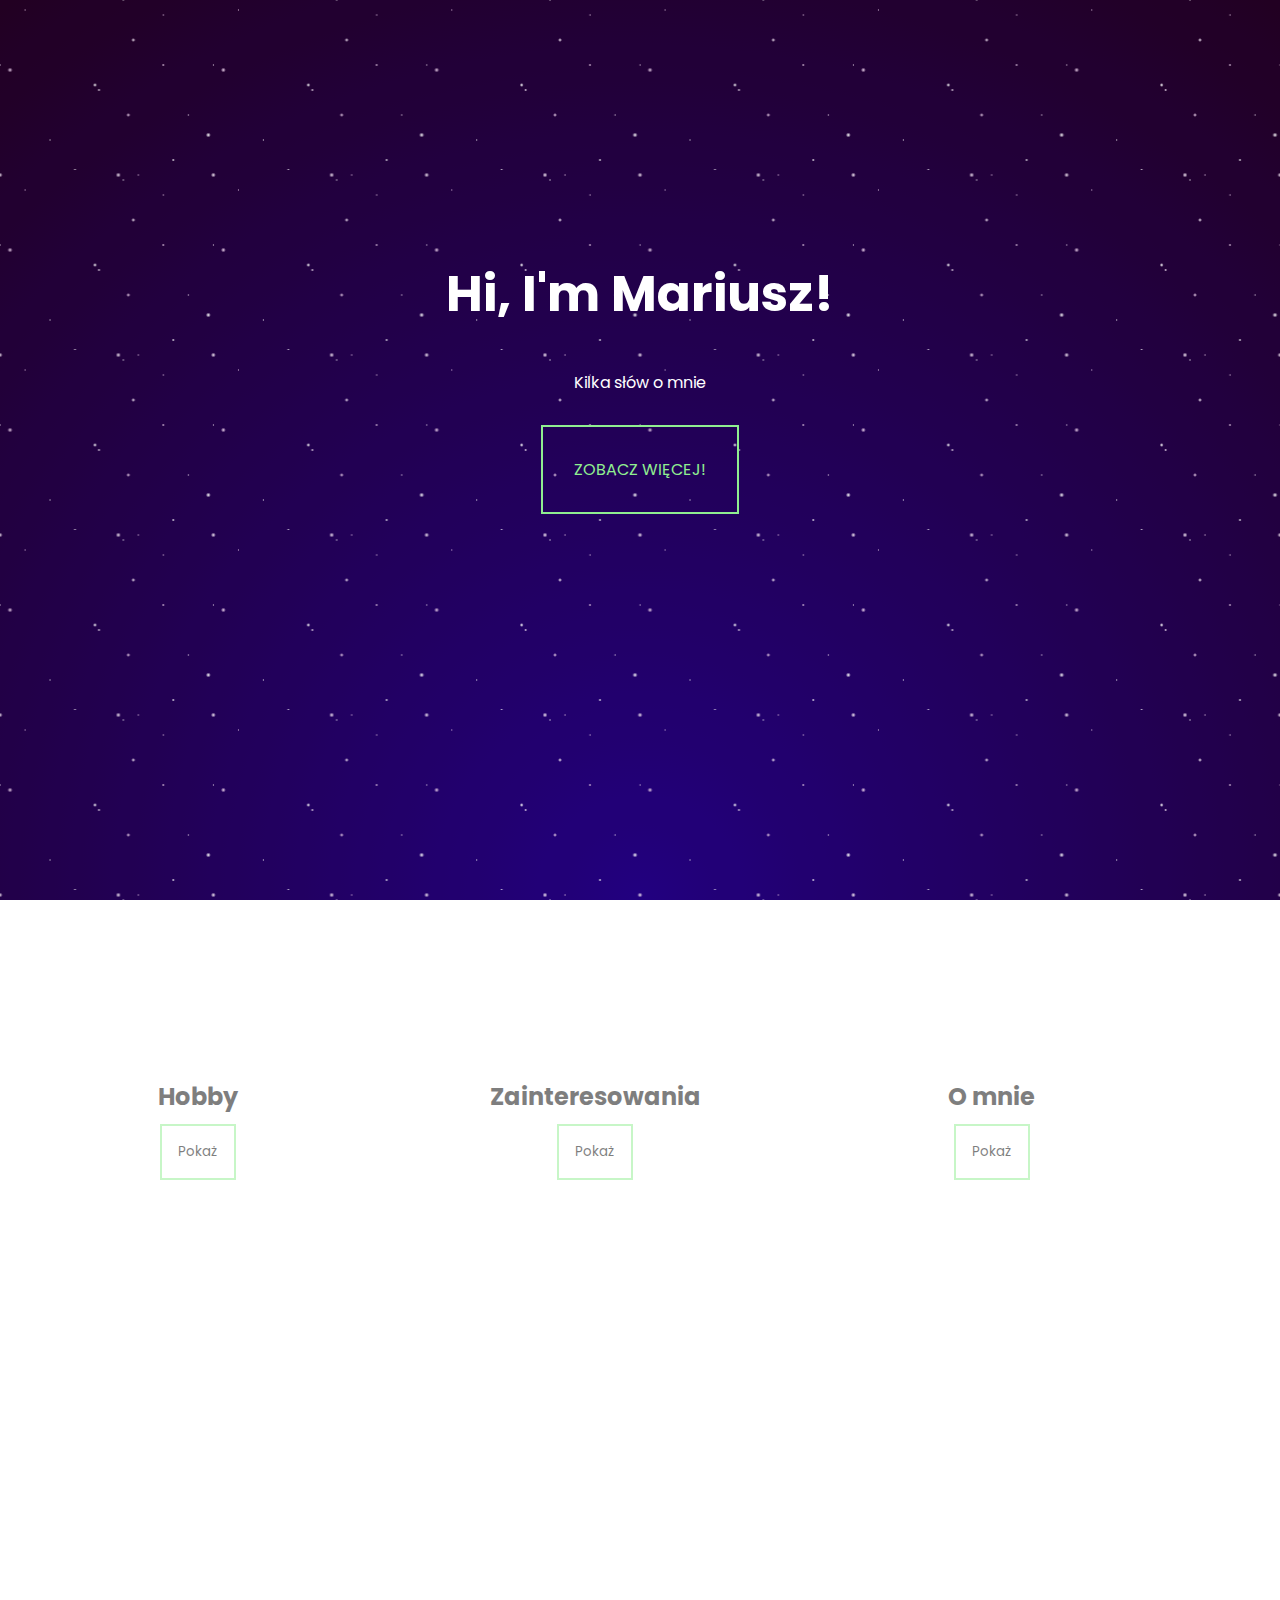
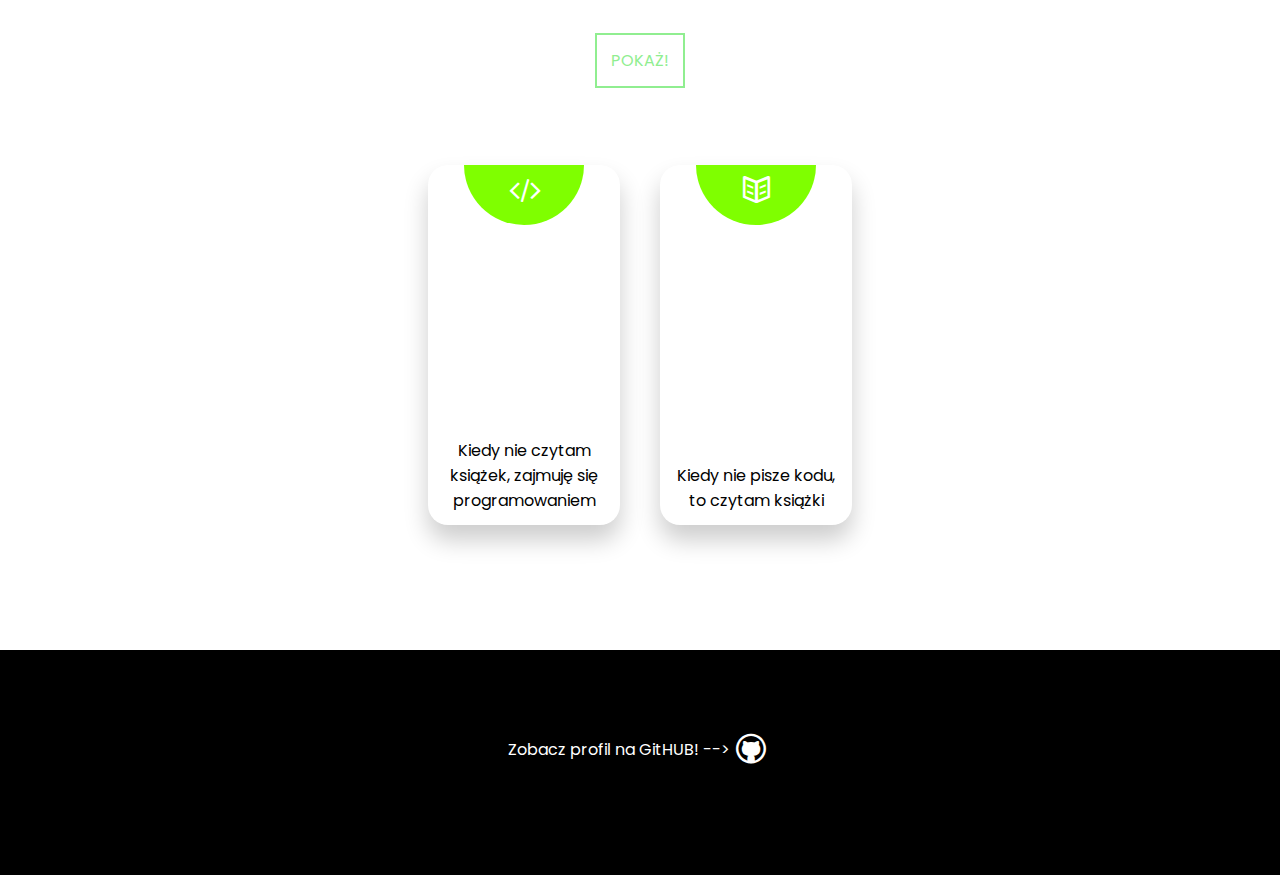
<file: index.html>
<!DOCTYPE html>
<html lang="pl">

<head>
    <meta charset="UTF-8">
    <meta http-equiv="X-UA-Compatible" content="IE=edge">
    <meta name="viewport" content="width=device-width, initial-scale=1.0">
    <link rel="stylesheet" href="style.css">
    <link rel="stylesheet" href="fontello-900e8390/css/fontello.css">
    <script src="main.js" defer></script>
    <title>About Me</title>
</head>

<body>
    <main>
        <div class="space stars1"></div>
        <div class="space stars2"></div>
        <div class="space stars3"></div>
        <header id="header">
            <nav></nav>
            <div id="content">
                <h1>Hi, I'm Mariusz!</h1>
                <p>Kilka słów o mnie</p>

                <a href="#section" class="btn">Zobacz więcej!</a>
            </div>
            <footer id="headerFooter"></footer>
        </header>
        <section id="section">
            <div id="articles">
                <article class="article" id="hobby">
                    <h2>Hobby</h2>
                    <button type="button" class="btnArticle" id="btnArticleHobby">Pokaż</button>
                </article>
                <article class="article" id="interesting">
                    <h2>Zainteresowania</h2>
                    <button type="button" class="btnArticle" id="btnArticleInteresting">Pokaż</button>
                </article>
                <article class="article" id="aboutme">
                    <h2>O mnie</h2>
                    <button type="button" class="btnArticle" id="btnArticleAboutMe">Pokaż</button>
                </article>
            </div>
        </section>
        <section id="secondSection">
            <div></div>
            <div id="projectsContent">
                <h2>Projekty</h2>
                <p>Kilka słów o projektach nad którymi pracuję.</p>
                <a href="https://mariojey.github.io/my_work/" class="btn" type="button">Pokaż!</a>
            </div>
        </section>
        <section id="cardsContainer">
            <h2>Mój cykl dnia:</h2>
            <div id="cards">
                <div class="card">
                    <div class="icon">
                        <i class="icon-code"></i>
                    </div>
                    <div class="content">
                        <p>Kiedy nie czytam książek, zajmuję się programowaniem</p>
                    </div>
                </div>
                <div class="card">
                    <div class="icon">
                        <i class="icon-book-open"></i>
                    </div>
                    <div class="content">
                        <p>Kiedy nie pisze kodu, to czytam książki</p>
                    </div>
                </div>
            </div>
        </section>
        <section id="findMe">
            <div id="text">Zobacz profil na GitHUB! --></div>
            <div id="gitHUB">
                <button type="button" class="hrefGit">
                    <a href="https://github.com/Mariojey" target="_blank"><i class="icon-github-circled"></i></a>
                </button>
            </div>
        </section>
        <footer>
        </footer>
    </main>

</body>

</html>
</file>
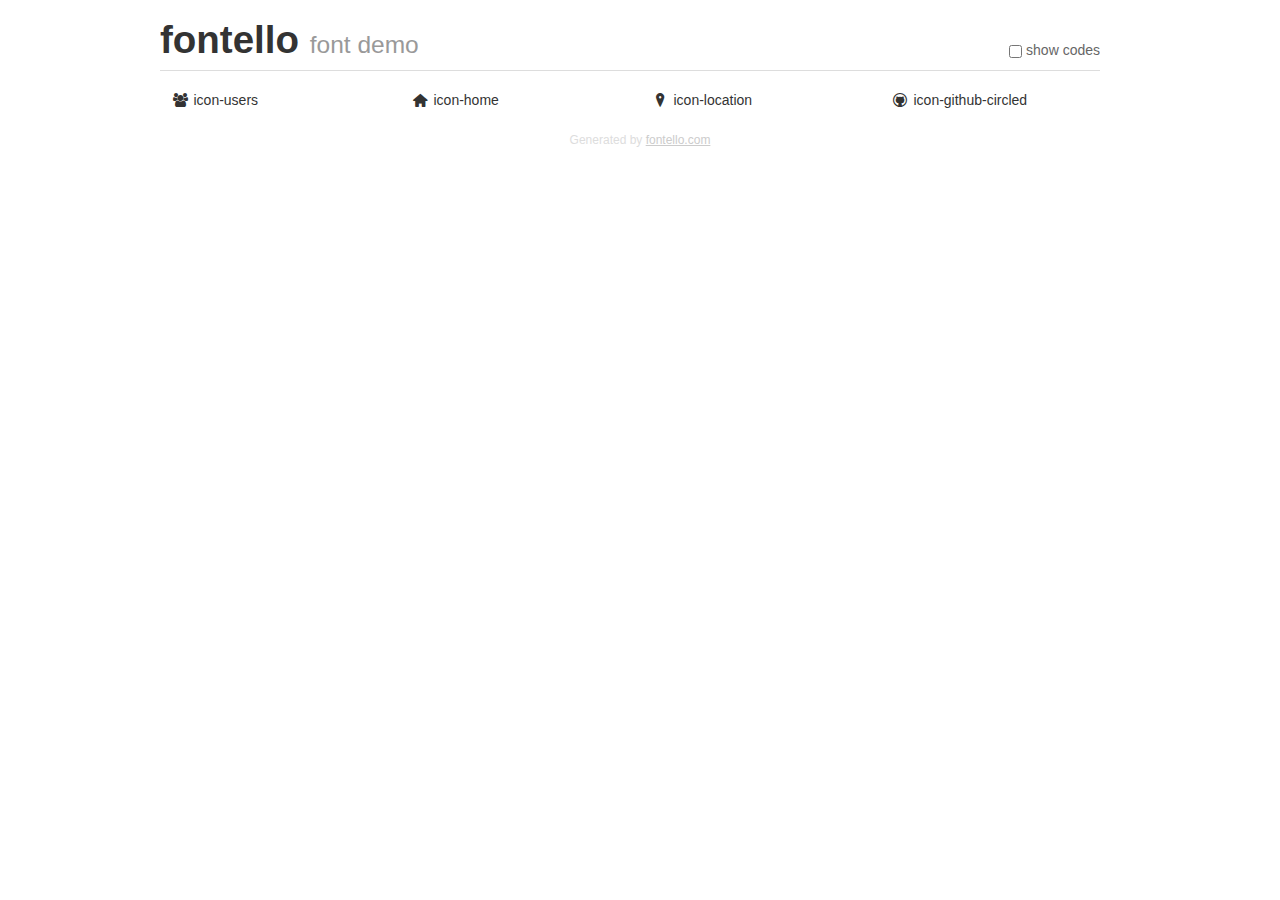
<file: fontello-46a373b1/demo.html>
<!DOCTYPE html>
<html>
  <head>
  <!--[if lt IE 9]><script language="javascript" type="text/javascript" src="//html5shim.googlecode.com/svn/trunk/html5.js"></script><![endif]-->
  <meta charset="UTF-8">
  <style>
    html {
      font-size: 100%;
      -webkit-text-size-adjust: 100%;
      -ms-text-size-adjust: 100%;
    }
    a:focus {
      outline: thin dotted #333;
      outline: 5px auto -webkit-focus-ring-color;
      outline-offset: -2px;
    }
    a:hover,
    a:active {
      outline: 0;
    }
    input {
      margin: 0;
      font-size: 100%;
      vertical-align: middle;
      *overflow: visible;
      line-height: normal;
    }
    input::-moz-focus-inner {
      padding: 0;
      border: 0;
    }
    body {
      margin: 0;
      font-family: "Helvetica Neue", Helvetica, Arial, sans-serif;
      font-size: 14px;
      line-height: 20px;
      color: #333;
      background-color: #fff;
    }
    a {
      color: #08c;
      text-decoration: none;
    }
    a:hover {
      color: #005580;
      text-decoration: underline;
    }
    .row {
      margin-left: -20px;
      *zoom: 1;
    }
    .row:before,
    .row:after {
      display: table;
      content: "";
      line-height: 0;
    }
    .row:after {
      clear: both;
    }
    .span3 {
      float: left;
      min-height: 1px;
      margin-left: 20px;
      width: 220px;
    }
    .container {
      width: 940px;
      margin-right: auto;
      margin-left: auto;
      *zoom: 1;
    }
    .container:before,
    .container:after {
      display: table;
      content: "";
      line-height: 0;
    }
    .container:after {
      clear: both;
    }
    small {
      font-size: 85%;
    }
    h1 {
      margin: 10px 0;
      font-family: inherit;
      font-weight: bold;
      line-height: 20px;
      color: inherit;
      text-rendering: optimizelegibility;
      line-height: 40px;
      font-size: 38.5px;
    }
    h1 small {
      font-weight: normal;
      line-height: 1;
      color: #999;
      font-size: 24.5px;
    }

    body {
      margin-top: 90px;
    }
    .header {
      position: fixed;
      top: 0;
      left: 50%;
      margin-left: -480px;
      background-color: #fff;
      border-bottom: 1px solid #ddd;
      padding-top: 10px;
      z-index: 10;
    }
    .footer {
      color: #ddd;
      font-size: 12px;
      text-align: center;
      margin-top: 20px;
    }
    .footer a {
      color: #ccc;
      text-decoration: underline;
    }
    .the-icons {
      font-size: 14px;
      line-height: 24px;
    }
    .switch {
      position: absolute;
      right: 0;
      bottom: 10px;
      color: #666;
    }
    .switch input {
      margin-right: 0.3em;
    }
    .codesOn .i-name {
      display: none;
    }
    .codesOn .i-code {
      display: inline;
    }
    .i-code {
      display: none;
    }
    @font-face {
      font-family: 'fontello';
      src: url('./font/fontello.eot?30479989');
      src: url('./font/fontello.eot?30479989#iefix') format('embedded-opentype'),
           url('./font/fontello.woff?30479989') format('woff'),
           url('./font/fontello.ttf?30479989') format('truetype'),
           url('./font/fontello.svg?30479989#fontello') format('svg');
      font-weight: normal;
      font-style: normal;
    }
    .demo-icon {
      font-family: "fontello";
      font-style: normal;
      font-weight: normal;
      speak: never;
     
      display: inline-block;
      text-decoration: inherit;
      width: 1em;
      margin-right: .2em;
      text-align: center;
      /* opacity: .8; */
     
      /* For safety - reset parent styles, that can break glyph codes*/
      font-variant: normal;
      text-transform: none;
     
      /* fix buttons height, for twitter bootstrap */
      line-height: 1em;
     
      /* Animation center compensation - margins should be symmetric */
      /* remove if not needed */
      margin-left: .2em;
     
      /* You can be more comfortable with increased icons size */
      /* font-size: 120%; */
     
      /* Font smoothing. That was taken from TWBS */
      -webkit-font-smoothing: antialiased;
      -moz-osx-font-smoothing: grayscale;
     
      /* Uncomment for 3D effect */
      /* text-shadow: 1px 1px 1px rgba(127, 127, 127, 0.3); */
    }
    </style>
    <link rel="stylesheet" href="css/animation.css"><!--[if IE 7]><link rel="stylesheet" href="css/" + font.fontname + "-ie7.css"><![endif]-->
    <script>
      function toggleCodes(on) {
        var obj = document.getElementById('icons');
      
        if (on) {
          obj.className += ' codesOn';
        } else {
          obj.className = obj.className.replace(' codesOn', '');
        }
      }
    </script>
  </head>
  <body>
    <div class="container header">
      <h1>fontello <small>font demo</small></h1>
      <label class="switch">
        <input type="checkbox" onclick="toggleCodes(this.checked)">show codes
      </label>
    </div>
    <div class="container" id="icons">
      <div class="row">
        <div class="span3" title="Code: 0xe800">
          <i class="demo-icon icon-users">&#xe800;</i> <span class="i-name">icon-users</span><span class="i-code">0xe800</span>
        </div>
        <div class="span3" title="Code: 0xe801">
          <i class="demo-icon icon-home">&#xe801;</i> <span class="i-name">icon-home</span><span class="i-code">0xe801</span>
        </div>
        <div class="span3" title="Code: 0xe802">
          <i class="demo-icon icon-location">&#xe802;</i> <span class="i-name">icon-location</span><span class="i-code">0xe802</span>
        </div>
        <div class="span3" title="Code: 0xe803">
          <i class="demo-icon icon-github-circled">&#xe803;</i> <span class="i-name">icon-github-circled</span><span class="i-code">0xe803</span>
        </div>
      </div>
    <div class="container footer">Generated by <a href="https://fontello.com">fontello.com</a></div>
  </body>
</html>
</file>
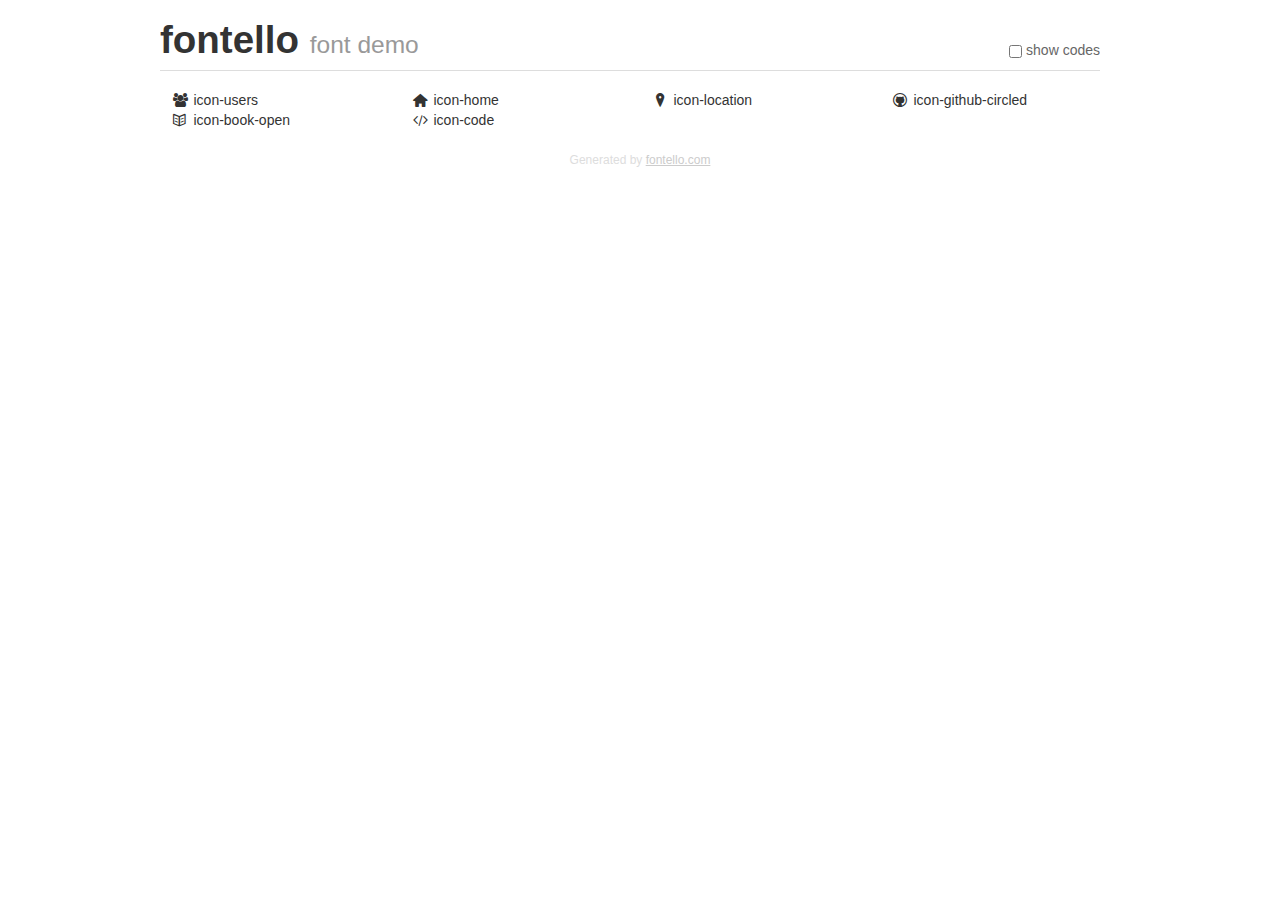
<file: fontello-900e8390/demo.html>
<!DOCTYPE html>
<html>
  <head>
  <!--[if lt IE 9]><script language="javascript" type="text/javascript" src="//html5shim.googlecode.com/svn/trunk/html5.js"></script><![endif]-->
  <meta charset="UTF-8">
  <style>
    html {
      font-size: 100%;
      -webkit-text-size-adjust: 100%;
      -ms-text-size-adjust: 100%;
    }
    a:focus {
      outline: thin dotted #333;
      outline: 5px auto -webkit-focus-ring-color;
      outline-offset: -2px;
    }
    a:hover,
    a:active {
      outline: 0;
    }
    input {
      margin: 0;
      font-size: 100%;
      vertical-align: middle;
      *overflow: visible;
      line-height: normal;
    }
    input::-moz-focus-inner {
      padding: 0;
      border: 0;
    }
    body {
      margin: 0;
      font-family: "Helvetica Neue", Helvetica, Arial, sans-serif;
      font-size: 14px;
      line-height: 20px;
      color: #333;
      background-color: #fff;
    }
    a {
      color: #08c;
      text-decoration: none;
    }
    a:hover {
      color: #005580;
      text-decoration: underline;
    }
    .row {
      margin-left: -20px;
      *zoom: 1;
    }
    .row:before,
    .row:after {
      display: table;
      content: "";
      line-height: 0;
    }
    .row:after {
      clear: both;
    }
    .span3 {
      float: left;
      min-height: 1px;
      margin-left: 20px;
      width: 220px;
    }
    .container {
      width: 940px;
      margin-right: auto;
      margin-left: auto;
      *zoom: 1;
    }
    .container:before,
    .container:after {
      display: table;
      content: "";
      line-height: 0;
    }
    .container:after {
      clear: both;
    }
    small {
      font-size: 85%;
    }
    h1 {
      margin: 10px 0;
      font-family: inherit;
      font-weight: bold;
      line-height: 20px;
      color: inherit;
      text-rendering: optimizelegibility;
      line-height: 40px;
      font-size: 38.5px;
    }
    h1 small {
      font-weight: normal;
      line-height: 1;
      color: #999;
      font-size: 24.5px;
    }

    body {
      margin-top: 90px;
    }
    .header {
      position: fixed;
      top: 0;
      left: 50%;
      margin-left: -480px;
      background-color: #fff;
      border-bottom: 1px solid #ddd;
      padding-top: 10px;
      z-index: 10;
    }
    .footer {
      color: #ddd;
      font-size: 12px;
      text-align: center;
      margin-top: 20px;
    }
    .footer a {
      color: #ccc;
      text-decoration: underline;
    }
    .the-icons {
      font-size: 14px;
      line-height: 24px;
    }
    .switch {
      position: absolute;
      right: 0;
      bottom: 10px;
      color: #666;
    }
    .switch input {
      margin-right: 0.3em;
    }
    .codesOn .i-name {
      display: none;
    }
    .codesOn .i-code {
      display: inline;
    }
    .i-code {
      display: none;
    }
    @font-face {
      font-family: 'fontello';
      src: url('./font/fontello.eot?78185391');
      src: url('./font/fontello.eot?78185391#iefix') format('embedded-opentype'),
           url('./font/fontello.woff?78185391') format('woff'),
           url('./font/fontello.ttf?78185391') format('truetype'),
           url('./font/fontello.svg?78185391#fontello') format('svg');
      font-weight: normal;
      font-style: normal;
    }
    .demo-icon {
      font-family: "fontello";
      font-style: normal;
      font-weight: normal;
      speak: never;
     
      display: inline-block;
      text-decoration: inherit;
      width: 1em;
      margin-right: .2em;
      text-align: center;
      /* opacity: .8; */
     
      /* For safety - reset parent styles, that can break glyph codes*/
      font-variant: normal;
      text-transform: none;
     
      /* fix buttons height, for twitter bootstrap */
      line-height: 1em;
     
      /* Animation center compensation - margins should be symmetric */
      /* remove if not needed */
      margin-left: .2em;
     
      /* You can be more comfortable with increased icons size */
      /* font-size: 120%; */
     
      /* Font smoothing. That was taken from TWBS */
      -webkit-font-smoothing: antialiased;
      -moz-osx-font-smoothing: grayscale;
     
      /* Uncomment for 3D effect */
      /* text-shadow: 1px 1px 1px rgba(127, 127, 127, 0.3); */
    }
    </style>
    <link rel="stylesheet" href="css/animation.css"><!--[if IE 7]><link rel="stylesheet" href="css/" + font.fontname + "-ie7.css"><![endif]-->
    <script>
      function toggleCodes(on) {
        var obj = document.getElementById('icons');
      
        if (on) {
          obj.className += ' codesOn';
        } else {
          obj.className = obj.className.replace(' codesOn', '');
        }
      }
    </script>
  </head>
  <body>
    <div class="container header">
      <h1>fontello <small>font demo</small></h1>
      <label class="switch">
        <input type="checkbox" onclick="toggleCodes(this.checked)">show codes
      </label>
    </div>
    <div class="container" id="icons">
      <div class="row">
        <div class="span3" title="Code: 0xe800">
          <i class="demo-icon icon-users">&#xe800;</i> <span class="i-name">icon-users</span><span class="i-code">0xe800</span>
        </div>
        <div class="span3" title="Code: 0xe801">
          <i class="demo-icon icon-home">&#xe801;</i> <span class="i-name">icon-home</span><span class="i-code">0xe801</span>
        </div>
        <div class="span3" title="Code: 0xe802">
          <i class="demo-icon icon-location">&#xe802;</i> <span class="i-name">icon-location</span><span class="i-code">0xe802</span>
        </div>
        <div class="span3" title="Code: 0xe803">
          <i class="demo-icon icon-github-circled">&#xe803;</i> <span class="i-name">icon-github-circled</span><span class="i-code">0xe803</span>
        </div>
      </div>
      <div class="row">
        <div class="span3" title="Code: 0xe804">
          <i class="demo-icon icon-book-open">&#xe804;</i> <span class="i-name">icon-book-open</span><span class="i-code">0xe804</span>
        </div>
        <div class="span3" title="Code: 0xf121">
          <i class="demo-icon icon-code">&#xf121;</i> <span class="i-name">icon-code</span><span class="i-code">0xf121</span>
        </div>
      </div>
    <div class="container footer">Generated by <a href="https://fontello.com">fontello.com</a></div>
  </body>
</html>
</file>
<file: style.css>
@import url('https://fonts.googleapis.com/css2?family=Poppins:wght@200;300&display=swap');
    * {
        margin: 0;
        padding: 0;
        font-family: 'Poppins', sans-serif;
    }
    
    body {
        background: radial-gradient(circle at bottom, navy 0, black 100%);
        background-attachment: fixed;
    }
    
    body::-webkit-scrollbar {
        width: 3px;
        padding: 0;
    }
    
    body::-webkit-scrollbar-track {
        width: 100%;
        margin-top: 20px;
        margin-bottom: 20px;
        background-color: transparent;
    }
    
    body::-webkit-scrollbar-thumb {
        width: 3px;
        background-color: rgba(128, 128, 128, 0.3);
        border-radius: 3px;
    }
    
    body::-webkit-scrollbar-thumb:hover {
        background-color: rgba(128, 128, 128, 0.7);
    }
    
    main {
        width: 100vw;
        height: 100vh;
    }
    
    #header {
        width: 100%;
        height: 100%;
        color: white;
    }
    
    #content {
        margin-left: auto;
        margin-right: auto;
        text-align: center;
        padding: 20%;
    }
    
    #content h1 {
        font-size: 50px;
    }
    
    #content p {
        padding-top: 5%;
        color: white;
        padding-bottom: 8%;
    }
    
    .btn {
        margin-top: 15%;
        padding: 4%;
        text-transform: uppercase;
        text-decoration: none;
        color: lightgreen;
        border: 2px solid lightgreen;
        background: none;
        transition: 0.8s;
        box-shadow: white 1px;
    }
    
    .btn:hover {
        color: white;
        background-color: lightgreen;
        cursor: pointer;
    }
    
    #section {
        width: 100vw;
        height: 70vh;
    }
    
    .article {
        float: left;
        margin: 2%;
        background-color: white;
        opacity: 0.5;
        border-radius: 0.5em;
        padding-top: 2%;
        padding-left: 1%;
        padding-right: 1%;
        padding-bottom: 3%;
        width: 25%;
        text-align: center;
    }
    
    .article:hover {
        margin: 1%;
        width: 27%;
    }
    
    #articles {
        margin-top: auto;
        margin-bottom: auto;
        padding-top: 10%;
    }
    
    .article h2 {
        padding-bottom: 3%;
    }
    
    .btnArticle {
        padding: 5%;
        border: 2px solid lightgreen;
        background: none;
        color: black;
        transition: 0.8s;
    }
    
    .btnArticle:hover {
        color: white;
        background: lightgreen;
        cursor: pointer;
    }
    
    #secondSection {
        width: 100vw;
        height: 20vh;
        display: flex;
        justify-content: center;
        align-items: center;
        margin: 0;
    }
    
    #projectsContent {
        text-align: center;
        color: white;
    }
    
    #projectsContent p {
        padding-bottom: 6%;
    }
    
    #findMe {
        width: 100vw;
        height: 25vh;
        display: flex;
        justify-content: center;
        align-items: center;
        margin: 0;
        background: black;
        transition: 1s;
    }
    
    #findMe:hover {
        background: rgb(46, 46, 53);
    }
    
    #text {
        float: left;
        padding-bottom: 2%;
        color: white;
    }
    
    #gitHUB {
        padding-bottom: 2%;
    }
    
    .hrefGit {
        background: none;
        border: none;
    }
    
    .space {
        background: rgba(128, 0, 128, 0.1) center / 200px 200px round;
        bottom: 0;
        left: 0;
        position: absolute;
        right: 0;
        top: 0;
        z-index: -1000;
    }
    
    .stars1 {
        animation: space 120s ease-in-out infinite;
        background-image: radial-gradient( 1px 1px at 25px 5px, white, rgba(255, 255, 255, 0)), radial-gradient( 1px 1px at 50px 25px, white, rgba(255, 255, 255, 0)), radial-gradient( 1px 1px at 125px 20px, white, rgba(255, 255, 255, 0)), radial-gradient( 1.5px 1.5px at 50px 75px, white, rgba(255, 255, 255, 0)), radial-gradient( 2px 2px at 15px 125px, white, rgba(255, 255, 255, 0)), radial-gradient( 2.5px 2.5px at 110px 80px, white, rgba(255, 255, 255, 0));
    }
    
    .stars2 {
        animation: space 180s ease-in-out infinite;
        background-image: radial-gradient( 1px 1px at 75px 125px, white, rgba(255, 255, 255, 0)), radial-gradient( 1px 1px at 100px 75px, white, rgba(255, 255, 255, 0)), radial-gradient( 1.5px 1.5px at 199px 100px, white, rgba(255, 255, 255, 0)), radial-gradient( 2px 2px at 20px 50px, white, rgba(255, 255, 255, 0)), radial-gradient( 2.5px 2.5px at 100px 5px, white, rgba(255, 255, 255, 0)), radial-gradient( 2.5px 2.5px at 5px 5px, white, rgba(255, 255, 255, 0));
    }
    
    .stars3 {
        animation: space 240s ease-in-out infinite;
        background-image: radial-gradient( 1px 1px at 10px 10px, white, rgba(255, 255, 255, 0)), radial-gradient( 1px 1px at 150px 150px, white, rgba(255, 255, 255, 0)), radial-gradient( 1.5px 1.5px at 60px 170px, white, rgba(255, 255, 255, 0)), radial-gradient( 1.5px 1.5px at 175px 180px, white, rgba(255, 255, 255, 0)), radial-gradient( 2px 2px at 195px 95px, white, rgba(255, 255, 255, 0)), radial-gradient( 2.5px 2.5px at 95px 145px, white, rgba(255, 255, 255, 0));
    }
    
    @keyframes space {
        40% {
            opacity: 0.75;
        }
        50% {
            opacity: 0.25;
        }
        60% {
            opacity: 0.75;
        }
        100% {
            transform: rotate(360deg);
        }
    }
    
    #form {
        width: 70vw;
        align-items: center;
        text-align: center;
        padding-top: 15px;
        flex-direction: row;
    }
    
    #esterText {
        background-color: black;
        color: white;
        opacity: 0.5;
        width: 100%;
        border: none;
        padding: 10px;
        margin-bottom: 5px;
    }
    
    .esterEgg {
        display: flex;
        justify-content: center;
        align-items: center;
    }
    
    .btnEster {
        background-color: black;
        color: white;
        opacity: 0.5;
        border: none;
        border-radius: 1px;
        padding: 4px;
    }
    
    #cardsContainer {
        height: 60vh;
    }
    
    #cardsContainer h2 {
        color: white;
        text-align: center;
    }
    
    #cards {
        position: relative;
        display: flex;
        justify-content: center;
        align-items: center;
        flex-wrap: wrap;
    }
    
    .card {
        position: relative;
        width: 15%;
        height: 40vh;
        background-color: white;
        margin: 20px;
        border-radius: 20px;
        overflow: hidden;
        color: black;
        box-shadow: 0 15px 25px rgba(0, 0, 0, 0.2);
        transition: 0.5s;
    }
    
    .icon {
        position: relative;
        width: 100%;
        height: 100%;
        background-color: chartreuse;
        clip-path: circle(60px at center 0);
        text-align: center;
    }
    
    .icon i {
        font-size: 2em;
        padding: 20px 0;
    }
    
    .content {
        position: absolute;
        bottom: 2px;
        padding: 10px;
        text-align: center;
    }
    
    #cards:hover .card {
        filter: blur(5px);
        transform: scale(0.9);
        opacity: 0.5;
    }
    
    #cards .card:hover {
        filter: blur(0px);
        transform: scale(1.1);
        opacity: 0.5;
    }
</file>
<file: fontello-900e8390/css/fontello.css>
@font-face {
    font-family: 'fontello';
    src: url('../font/fontello.eot?56905706');
    src: url('../font/fontello.eot?56905706#iefix') format('embedded-opentype'), url('../font/fontello.woff2?56905706') format('woff2'), url('../font/fontello.woff?56905706') format('woff'), url('../font/fontello.ttf?56905706') format('truetype'), url('../font/fontello.svg?56905706#fontello') format('svg');
    font-weight: normal;
    font-style: normal;
}


/* Chrome hack: SVG is rendered more smooth in Windozze. 100% magic, uncomment if you need it. */


/* Note, that will break hinting! In other OS-es font will be not as sharp as it could be */


/*
@media screen and (-webkit-min-device-pixel-ratio:0) {
  @font-face {
    font-family: 'fontello';
    src: url('../font/fontello.svg?56905706#fontello') format('svg');
  }
}
*/

[class^="icon-"]:before,
[class*=" icon-"]:before {
    font-family: "fontello";
    font-style: normal;
    font-weight: normal;
    font-size: 30px;
    speak: never;
    color: white;
    display: inline-block;
    text-decoration: inherit;
    width: 1em;
    margin-right: .2em;
    text-align: center;
    /* opacity: .8; */
    /* For safety - reset parent styles, that can break glyph codes*/
    font-variant: normal;
    text-transform: none;
    /* fix buttons height, for twitter bootstrap */
    line-height: 1em;
    /* Animation center compensation - margins should be symmetric */
    /* remove if not needed */
    margin-left: .2em;
    /* you can be more comfortable with increased icons size */
    /* font-size: 120%; */
    /* Font smoothing. That was taken from TWBS */
    -webkit-font-smoothing: antialiased;
    -moz-osx-font-smoothing: grayscale;
    /* Uncomment for 3D effect */
    /* text-shadow: 1px 1px 1px rgba(127, 127, 127, 0.3); */
}

.icon-users:before {
    content: '\e800';
}


/* '' */

.icon-home:before {
    content: '\e801';
}


/* '' */

.icon-location:before {
    content: '\e802';
}


/* '' */

.icon-github-circled:before {
    content: '\e803';
}


/* '' */

.icon-book-open:before {
    content: '\e804';
}


/* '' */

.icon-code:before {
    content: '\f121';
}


/* '' */
</file>
<file: fontello-46a373b1/css/animation.css>
/*
   Animation example, for spinners
*/
.animate-spin {
  -moz-animation: spin 2s infinite linear;
  -o-animation: spin 2s infinite linear;
  -webkit-animation: spin 2s infinite linear;
  animation: spin 2s infinite linear;
  display: inline-block;
}
@-moz-keyframes spin {
  0% {
    -moz-transform: rotate(0deg);
    -o-transform: rotate(0deg);
    -webkit-transform: rotate(0deg);
    transform: rotate(0deg);
  }

  100% {
    -moz-transform: rotate(359deg);
    -o-transform: rotate(359deg);
    -webkit-transform: rotate(359deg);
    transform: rotate(359deg);
  }
}
@-webkit-keyframes spin {
  0% {
    -moz-transform: rotate(0deg);
    -o-transform: rotate(0deg);
    -webkit-transform: rotate(0deg);
    transform: rotate(0deg);
  }

  100% {
    -moz-transform: rotate(359deg);
    -o-transform: rotate(359deg);
    -webkit-transform: rotate(359deg);
    transform: rotate(359deg);
  }
}
@-o-keyframes spin {
  0% {
    -moz-transform: rotate(0deg);
    -o-transform: rotate(0deg);
    -webkit-transform: rotate(0deg);
    transform: rotate(0deg);
  }

  100% {
    -moz-transform: rotate(359deg);
    -o-transform: rotate(359deg);
    -webkit-transform: rotate(359deg);
    transform: rotate(359deg);
  }
}
@-ms-keyframes spin {
  0% {
    -moz-transform: rotate(0deg);
    -o-transform: rotate(0deg);
    -webkit-transform: rotate(0deg);
    transform: rotate(0deg);
  }

  100% {
    -moz-transform: rotate(359deg);
    -o-transform: rotate(359deg);
    -webkit-transform: rotate(359deg);
    transform: rotate(359deg);
  }
}
@keyframes spin {
  0% {
    -moz-transform: rotate(0deg);
    -o-transform: rotate(0deg);
    -webkit-transform: rotate(0deg);
    transform: rotate(0deg);
  }

  100% {
    -moz-transform: rotate(359deg);
    -o-transform: rotate(359deg);
    -webkit-transform: rotate(359deg);
    transform: rotate(359deg);
  }
}
</file>
<file: fontello-900e8390/css/animation.css>
/*
   Animation example, for spinners
*/
.animate-spin {
  -moz-animation: spin 2s infinite linear;
  -o-animation: spin 2s infinite linear;
  -webkit-animation: spin 2s infinite linear;
  animation: spin 2s infinite linear;
  display: inline-block;
}
@-moz-keyframes spin {
  0% {
    -moz-transform: rotate(0deg);
    -o-transform: rotate(0deg);
    -webkit-transform: rotate(0deg);
    transform: rotate(0deg);
  }

  100% {
    -moz-transform: rotate(359deg);
    -o-transform: rotate(359deg);
    -webkit-transform: rotate(359deg);
    transform: rotate(359deg);
  }
}
@-webkit-keyframes spin {
  0% {
    -moz-transform: rotate(0deg);
    -o-transform: rotate(0deg);
    -webkit-transform: rotate(0deg);
    transform: rotate(0deg);
  }

  100% {
    -moz-transform: rotate(359deg);
    -o-transform: rotate(359deg);
    -webkit-transform: rotate(359deg);
    transform: rotate(359deg);
  }
}
@-o-keyframes spin {
  0% {
    -moz-transform: rotate(0deg);
    -o-transform: rotate(0deg);
    -webkit-transform: rotate(0deg);
    transform: rotate(0deg);
  }

  100% {
    -moz-transform: rotate(359deg);
    -o-transform: rotate(359deg);
    -webkit-transform: rotate(359deg);
    transform: rotate(359deg);
  }
}
@-ms-keyframes spin {
  0% {
    -moz-transform: rotate(0deg);
    -o-transform: rotate(0deg);
    -webkit-transform: rotate(0deg);
    transform: rotate(0deg);
  }

  100% {
    -moz-transform: rotate(359deg);
    -o-transform: rotate(359deg);
    -webkit-transform: rotate(359deg);
    transform: rotate(359deg);
  }
}
@keyframes spin {
  0% {
    -moz-transform: rotate(0deg);
    -o-transform: rotate(0deg);
    -webkit-transform: rotate(0deg);
    transform: rotate(0deg);
  }

  100% {
    -moz-transform: rotate(359deg);
    -o-transform: rotate(359deg);
    -webkit-transform: rotate(359deg);
    transform: rotate(359deg);
  }
}
</file>
